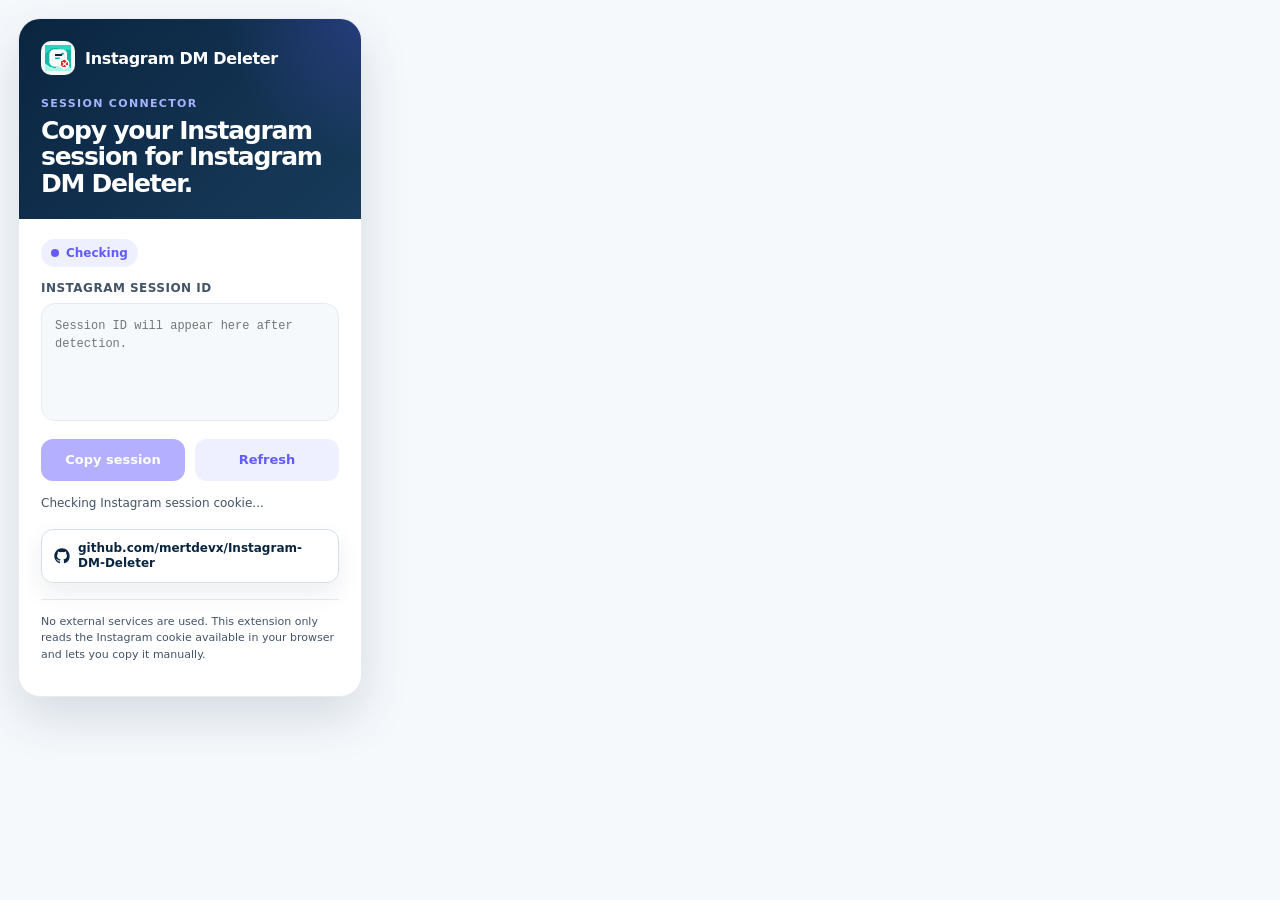
<file: extensions/popup.html>
<!DOCTYPE html>
<html lang="en">
<head>
    <meta charset="UTF-8">
    <meta name="viewport" content="width=device-width, initial-scale=1.0">
    <title>Instagram Session ID</title>
    <style>
        :root {
            --navy: #0a2540;
            --muted: #425466;
            --line: #e6ebf1;
            --primary: #635bff;
            --primary-dark: #4f46e5;
            --surface: #ffffff;
            --soft: #f6f9fc;
            --success: #0f9f6e;
            --danger: #b42318;
        }

        * {
            box-sizing: border-box;
        }

        body {
            width: 380px;
            min-height: 430px;
            margin: 0;
            font-family: Inter, ui-sans-serif, system-ui, -apple-system, BlinkMacSystemFont, "Segoe UI", sans-serif;
            background: var(--soft);
            color: var(--navy);
        }

        .shell {
            padding: 18px;
        }

        .card {
            overflow: hidden;
            border: 1px solid var(--line);
            border-radius: 22px;
            background: var(--surface);
            box-shadow: 0 20px 50px rgba(10, 37, 64, 0.14);
        }

        .hero {
            padding: 22px;
            background:
                radial-gradient(circle at top right, rgba(99, 91, 255, 0.24), transparent 34%),
                linear-gradient(135deg, #0a2540 0%, #183b5b 100%);
            color: white;
        }

        .brand {
            display: flex;
            align-items: center;
            gap: 10px;
            margin-bottom: 22px;
            font-weight: 800;
            letter-spacing: -0.02em;
        }

        .logo {
            display: block;
            width: 34px;
            height: 34px;
            border-radius: 10px;
            background: rgba(255, 255, 255, 0.96);
            border: 1px solid rgba(255, 255, 255, 0.18);
            padding: 3px;
        }

        .logo img {
            width: 100%;
            height: 100%;
            display: block;
        }

        .eyebrow {
            margin: 0 0 8px;
            color: #a5b4fc;
            font-size: 11px;
            font-weight: 800;
            letter-spacing: 0.12em;
            text-transform: uppercase;
        }

        h1 {
            margin: 0;
            font-size: 25px;
            line-height: 1.05;
            letter-spacing: -0.05em;
        }

        .content {
            padding: 20px 22px 22px;
        }

        .status-row {
            display: flex;
            align-items: center;
            justify-content: space-between;
            gap: 10px;
            margin-bottom: 14px;
        }

        .status-pill {
            display: inline-flex;
            align-items: center;
            gap: 7px;
            padding: 7px 10px;
            border-radius: 999px;
            background: #eef0ff;
            color: var(--primary);
            font-size: 12px;
            font-weight: 800;
        }

        .status-dot {
            width: 8px;
            height: 8px;
            border-radius: 50%;
            background: currentColor;
        }

        .label {
            display: block;
            margin-bottom: 8px;
            color: var(--muted);
            font-size: 12px;
            font-weight: 800;
            letter-spacing: 0.04em;
            text-transform: uppercase;
        }

        #sessionId {
            width: 100%;
            height: 118px;
            resize: none;
            padding: 13px;
            border: 1px solid var(--line);
            border-radius: 14px;
            outline: none;
            background: var(--soft);
            color: var(--navy);
            font-family: "SFMono-Regular", Consolas, "Liberation Mono", monospace;
            font-size: 12px;
            line-height: 1.55;
        }

        #sessionId:focus {
            border-color: var(--primary);
            box-shadow: 0 0 0 4px rgba(99, 91, 255, 0.12);
        }

        .actions {
            display: grid;
            grid-template-columns: 1fr 1fr;
            gap: 10px;
            margin-top: 14px;
        }

        button {
            height: 42px;
            border: 0;
            border-radius: 12px;
            cursor: pointer;
            font: inherit;
            font-size: 13px;
            font-weight: 800;
            transition: transform 0.16s ease, box-shadow 0.16s ease, background 0.16s ease;
        }

        button:hover:not(:disabled) {
            transform: translateY(-1px);
        }

        #copyBtn {
            background: var(--primary);
            color: white;
            box-shadow: 0 12px 24px rgba(99, 91, 255, 0.24);
        }

        #copyBtn:hover:not(:disabled) {
            background: var(--primary-dark);
        }

        #copyBtn:disabled {
            cursor: not-allowed;
            opacity: 0.48;
            box-shadow: none;
        }

        #refreshBtn {
            background: #eef0ff;
            color: var(--primary);
        }

        #status {
            min-height: 20px;
            margin: 14px 0 0;
            color: var(--muted);
            font-size: 12px;
            line-height: 1.45;
        }

        #status.success {
            color: var(--success);
        }

        #status.error {
            color: var(--danger);
        }

        .footer-note {
            margin-top: 16px;
            padding-top: 14px;
            border-top: 1px solid var(--line);
            color: var(--muted);
            font-size: 11px;
            line-height: 1.5;
        }

        .github-link {
            display: inline-flex;
            align-items: center;
            gap: 8px;
            width: 100%;
            margin-top: 14px;
            padding: 11px 12px;
            border: 1px solid #d6e0ea;
            border-radius: 12px;
            background: #ffffff;
            box-shadow: 0 10px 24px rgba(10, 37, 64, 0.08);
            color: var(--navy);
            text-decoration: none;
            font-size: 12px;
            font-weight: 800;
            line-height: 1.25;
        }

        .github-link:hover {
            color: var(--primary);
            border-color: var(--primary);
            background: #f8f9ff;
        }

        .github-link svg {
            width: 16px;
            height: 16px;
            flex-shrink: 0;
            fill: currentColor;
        }
    </style>
</head>
<body>
    <main class="shell">
        <section class="card">
            <div class="hero">
                <div class="brand">
                    <div class="logo"><img src="icon-48.png" alt="Instagram DM Deleter"></div>
                    <span>Instagram DM Deleter</span>
                </div>
                <p class="eyebrow">Session Connector</p>
                <h1>Copy your Instagram session for Instagram DM Deleter.</h1>
            </div>

            <div class="content">
                <div class="status-row">
                    <span class="status-pill"><span class="status-dot"></span><span id="sessionState">Checking</span></span>
                </div>

                <label class="label" for="sessionId">Instagram Session ID</label>
                <textarea id="sessionId" readonly placeholder="Session ID will appear here after detection."></textarea>

                <div class="actions">
                    <button id="copyBtn" disabled>Copy session</button>
                    <button id="refreshBtn">Refresh</button>
                </div>

                <p id="status">Open Instagram and log in if no session is detected.</p>
                <a class="github-link" href="https://github.com/mertdevx/Instagram-DM-Deleter" target="_blank" rel="noopener noreferrer">
                    <svg viewBox="0 0 24 24" aria-hidden="true">
                        <path d="M12 .5C5.65.5.5 5.65.5 12c0 5.09 3.29 9.4 7.86 10.93.58.1.79-.25.79-.56v-2.15c-3.2.7-3.88-1.36-3.88-1.36-.52-1.33-1.28-1.69-1.28-1.69-1.05-.72.08-.7.08-.7 1.16.08 1.77 1.2 1.77 1.2 1.03 1.76 2.7 1.25 3.36.96.1-.75.4-1.25.73-1.54-2.55-.29-5.23-1.28-5.23-5.68 0-1.26.45-2.28 1.19-3.08-.12-.29-.52-1.46.11-3.04 0 0 .97-.31 3.17 1.18A10.9 10.9 0 0 1 12 6.08c.98 0 1.95.13 2.87.39 2.2-1.49 3.17-1.18 3.17-1.18.63 1.58.23 2.75.11 3.04.74.8 1.19 1.82 1.19 3.08 0 4.41-2.69 5.38-5.25 5.67.42.36.79 1.07.79 2.16v3.13c0 .31.21.67.8.56A11.51 11.51 0 0 0 23.5 12C23.5 5.65 18.35.5 12 .5Z"/>
                    </svg>
                    <span>github.com/mertdevx/Instagram-DM-Deleter</span>
                </a>
                <p class="footer-note">No external services are used. This extension only reads the Instagram cookie available in your browser and lets you copy it manually.</p>
            </div>
        </section>
    </main>
    <script src="popup.js"></script>
</body>
</html>
</file>
